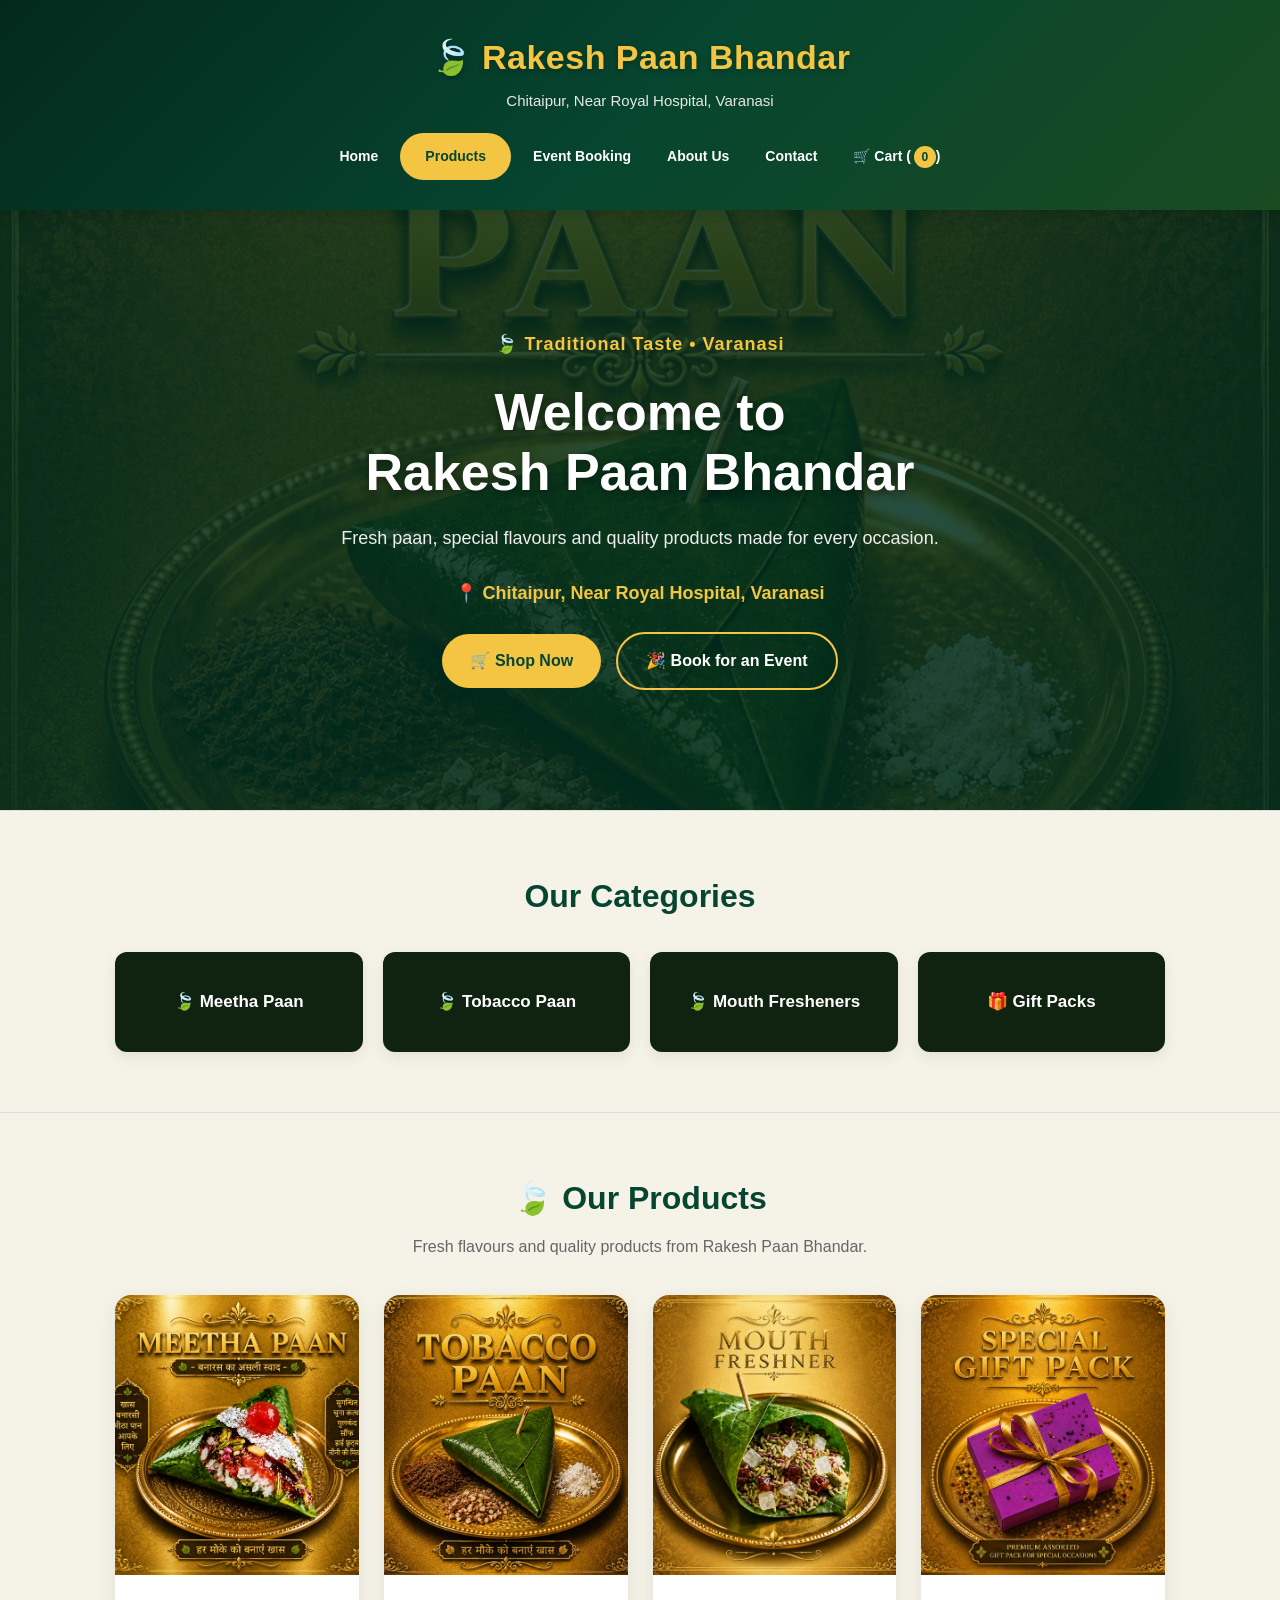
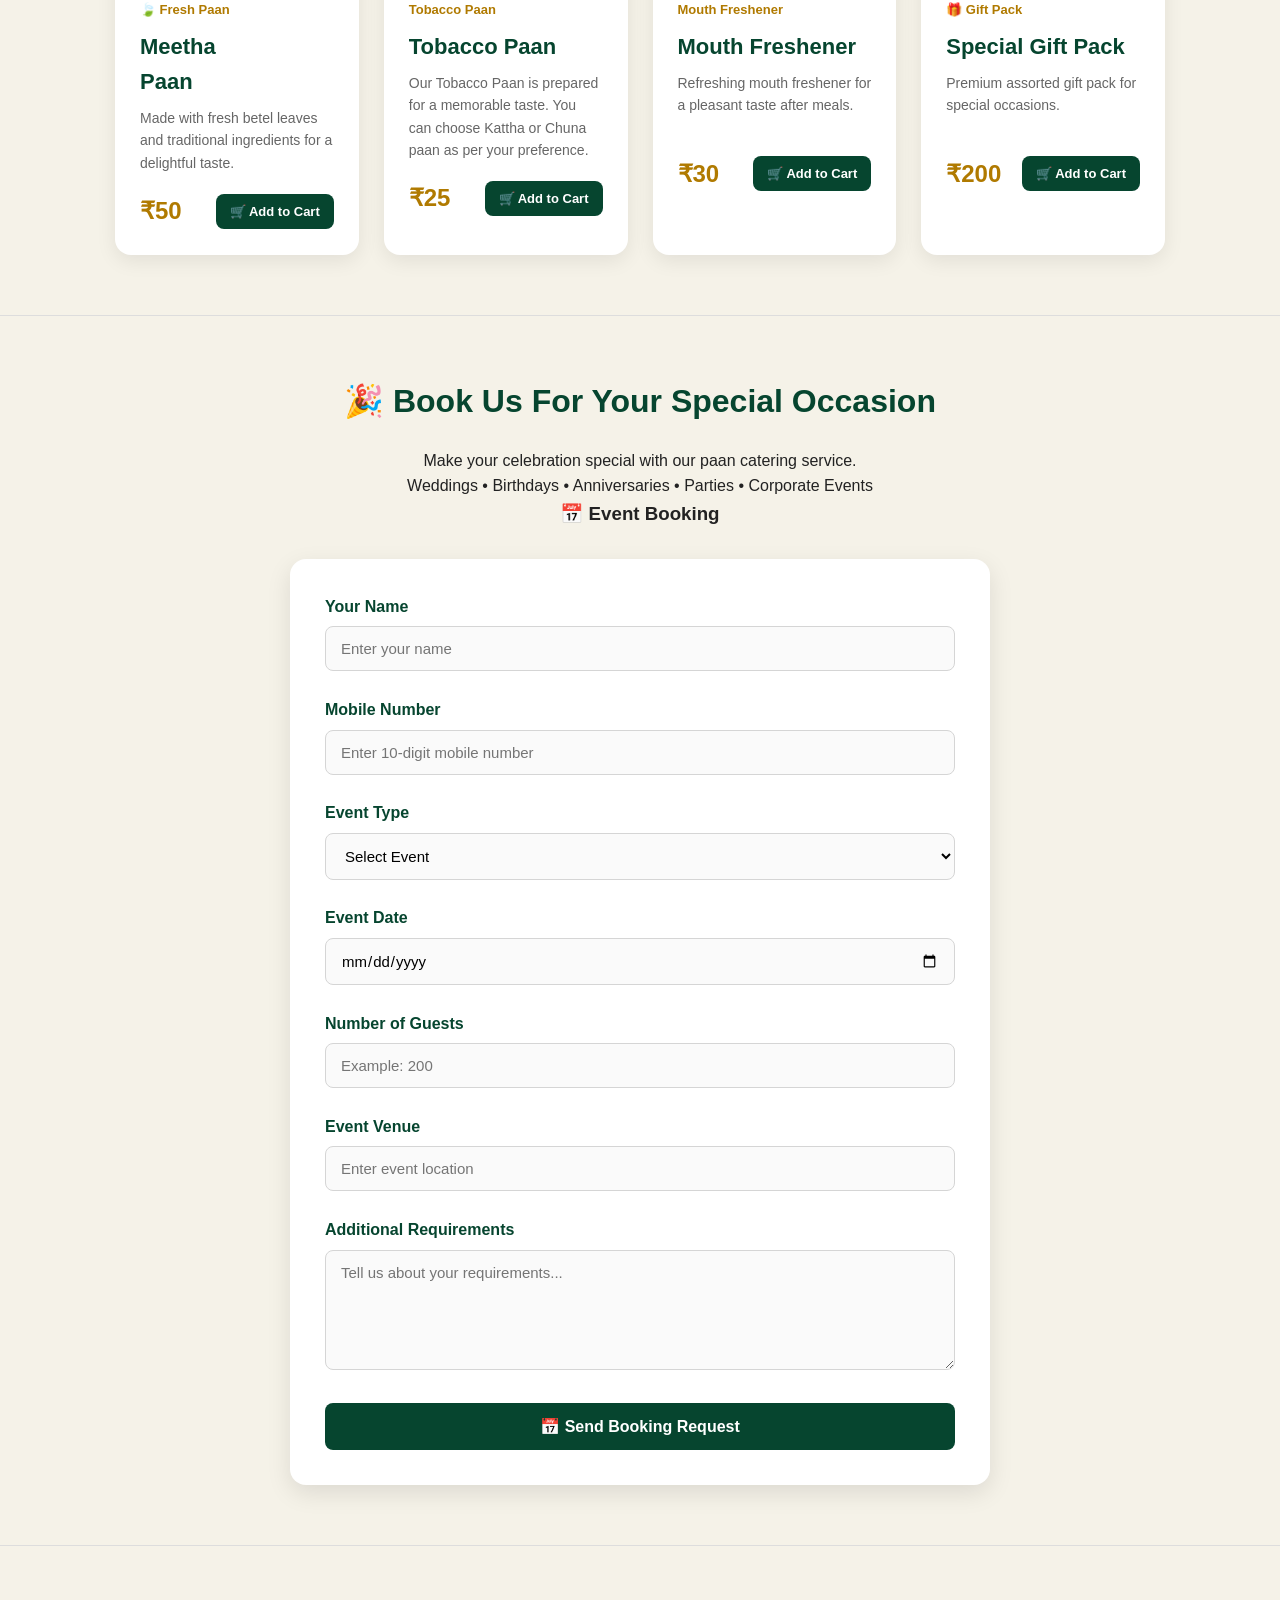
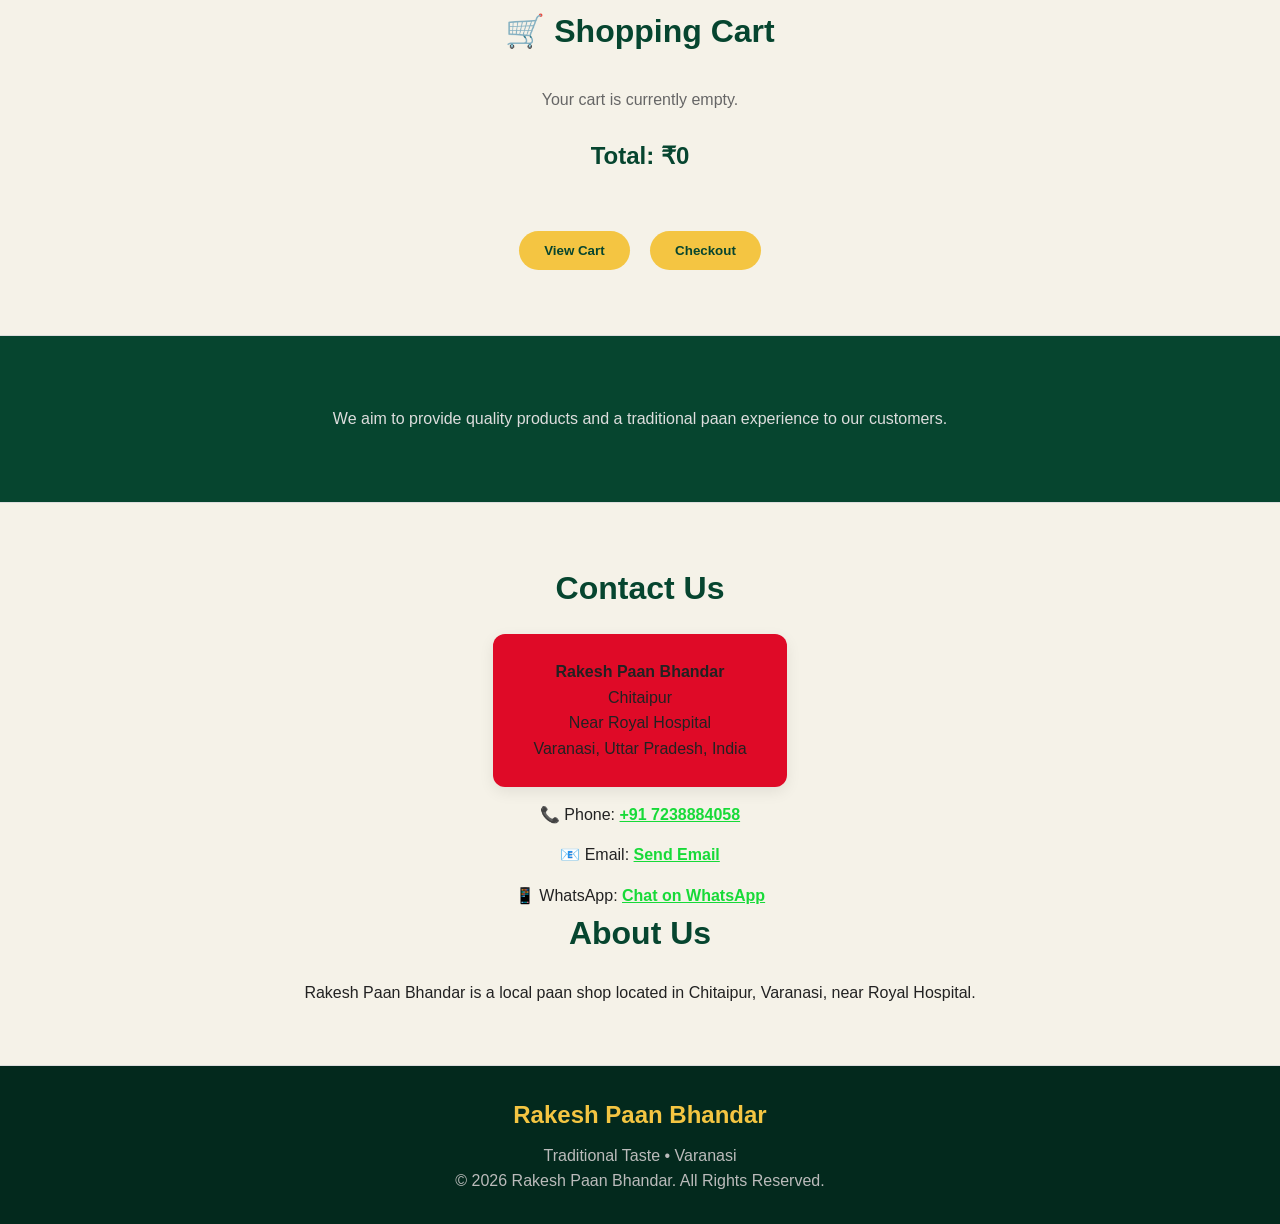
<file: index.html>
<!DOCTYPE html>
<html lang="en">

<head>
    <meta charset="UTF-8">
    <meta name="viewport" content="width=device-width, initial-scale=1.0">

    <title>Rakesh Paan Bhandar | Chitaipur, Varanasi</title>

    <link rel="stylesheet" href="style.css">
</head>

<body>

    <!-- ================= HEADER ================= -->

    <header>

        <h1>🍃 Rakesh Paan Bhandar</h1>

        <p>Chitaipur, Near Royal Hospital, Varanasi</p>

        <nav>
            <a href="#home">Home</a>
            <a href="#products">Products</a>
            <a href="#event-booking">Event Booking</a>
            <a href="#about">About Us</a>
            <a href="#contact">Contact</a>
            <a href="#cart">
    🛒 Cart (<span id="cartCount">0</span>)
</a>
        </nav>

    </header>


    <!-- ================= MAIN ================= -->

    <main>


        <!-- ================= HOME ================= -->

<section id="home">

    <div class="hero-content">

        <p class="hero-tagline">
            🍃 Traditional Taste • Varanasi
        </p>

        <h2>
            Welcome to<br>
            Rakesh Paan Bhandar
        </h2>

        <p class="hero-description">
            Fresh paan, special flavours and quality products
            made for every occasion.
        </p>

        <p class="hero-location">
            📍 Chitaipur, Near Royal Hospital, Varanasi
        </p>

        <div class="hero-buttons">

            <a href="#products">
                🛒 Shop Now
            </a>

            <a href="#event-booking">
                🎉 Book for an Event
            </a>

        </div>

    </div>

</section>

        <hr>


        <!-- ================= CATEGORIES ================= -->

        <section id="categories">

            <h2>Our Categories</h2>

            <ul>

                <li>🍃 Meetha Paan</li>

                <li>🍃 Tobacco Paan </li>

                <li>🍃 Mouth Fresheners</li>

                <li>🎁 Gift Packs</li>

            </ul>

        </section>


        <hr>


        <!-- ================= PRODUCTS ================= -->

<section id="products">

    <h2>🍃 Our Products</h2>

    <p class="products-intro">
        Fresh flavours and quality products from
        Rakesh Paan Bhandar.
    </p>

    <div class="product-grid">

        <!-- MEETHA PAAN -->
        <article class="product-card">

            <div class="product-image">
                <img src="images/Meetha-paan.jpeg" alt="Meetha Paan">
            </div>

            <div class="product-content">

                <span class="product-category">
                    🍃 Fresh Paan
                </span>

                <h3>
                    Meetha <br>
                    Paan
                </h3>

                <p>
                    Made with fresh betel leaves and traditional ingredients for a delightful taste.
                </p>

                <div class="product-bottom">

                    <strong>₹50</strong>

                    <button
                        type="button"
                        onclick="addToCart('Meetha Paan', 50)">
                        🛒 Add to Cart
                    </button>

                </div>

            </div>

        </article>


        <!-- TOBACCO PAAN -->
        <article class="product-card">

            <div class="product-image">
                <img src="images/Tobacco Paan.jpeg" alt="Tobacco Paan">
            </div>

            <div class="product-content">

                <span class="product-category">
                    Tobacco Paan
                </span>

                <h3>Tobacco Paan</h3>

                <p>
                    Our Tobacco Paan is prepared for a memorable taste.
                    You can choose Kattha or Chuna paan as per your preference.
                </p>

                <div class="product-bottom">

                    <strong>₹25</strong>

                    <button
                        type="button"
                        onclick="addToCart('Tobacco Paan', 25)">
                        🛒 Add to Cart
                    </button>

                </div>

            </div>

        </article>


        <!-- MOUTH FRESHENER -->
        <article class="product-card">

            <div class="product-image">
                <img src="images/Mouth-Freshner.jpeg" alt="Mouth Freshener">
            </div>

            <div class="product-content">

                <span class="product-category">
                    Mouth Freshener
                </span>

                <h3>Mouth Freshener</h3>

                <p>
                    Refreshing mouth freshener for a pleasant taste after meals.
                </p>

                <div class="product-bottom">

                    <strong>₹30</strong>

                    <button
                        type="button"
                        onclick="addToCart('Mouth Freshener', 30)">
                        🛒 Add to Cart
                    </button>

                </div>

            </div>

        </article>


        <!-- GIFT PACK -->
        <article class="product-card">

            <div class="product-image">
                <img src="images/Special-gift.jpeg" alt="Special Gift Pack">
            </div>

            <div class="product-content">

                <span class="product-category">
                    🎁 Gift Pack
                </span>

                <h3>Special Gift Pack</h3>

                <p>
                    Premium assorted gift pack for special occasions.
                </p>

                <div class="product-bottom">

                    <strong>₹200</strong>

                    <button
                        type="button"
                        onclick="addToCart('Special Gift Pack', 200)">
                        🛒 Add to Cart
                    </button>

                </div>

            </div>

        </article>

    </div>

</section>

        <hr>


        <!-- ================= EVENT BOOKING ================= -->

        <section id="event-booking">

            <h2>🎉 Book Us For Your Special Occasion</h2>

            <p>
                Make your celebration special with our
                paan catering service.
            </p>

            <p>
                Weddings • Birthdays • Anniversaries •
                Parties • Corporate Events
            </p>


            <h3>📅 Event Booking</h3>


            <form id="eventBookingForm">


                <!-- Name -->

                <label for="customer-name">
                    Your Name
                </label>

                <br>

                <input
                    type="text"
                    id="customer-name"
                    placeholder="Enter your name"
                    required
                >

                <br><br>


                <!-- Mobile -->

                <label for="phone">
                    Mobile Number
                </label>

                <br>

                <input
    type="tel"
    id="phone"
    name="phone"
    placeholder="Enter 10-digit mobile number"
    pattern="[6-9][0-9]{9}"
    maxlength="10"
    inputmode="numeric"
    required>

                <br><br>


                <!-- Event Type -->

                <label for="event-type">
                    Event Type
                </label>

                <br>

                <select id="event-type" required>

                    <option value="">
                        Select Event
                    </option>

                    <option value="Wedding">
                        Wedding
                    </option>

                    <option value="Birthday Party">
                        Birthday Party
                    </option>

                    <option value="Anniversary">
                        Anniversary
                    </option>

                    <option value="Corporate Event">
                        Corporate Event
                    </option>

                    <option value="Private Party">
                        Private Party
                    </option>

                    <option value="Other Occasion">
                        Other Occasion
                    </option>

                </select>

                <br><br>


                <!-- Event Date -->

                <label for="event-date">
                    Event Date
                </label>

                <br>

                <input
                    type="date"
                    id="event-date"
                    required
                >

                <br><br>


                <!-- Guests -->

                <label for="guests">
                    Number of Guests
                </label>

                <br>

                <input
                    type="number"
                    id="guests"
                    placeholder="Example: 200"
                    min="1"
                    required
                >

                <br><br>


                <!-- Venue -->

                <label for="venue">
                    Event Venue
                </label>

                <br>

                <input
                    type="text"
                    id="venue"
                    placeholder="Enter event location"
                    required
                >

                <br><br>


                <!-- Requirements -->

                <label for="message">
                    Additional Requirements
                </label>

                <br>

                <textarea
                    id="message"
                    rows="5"
                    placeholder="Tell us about your requirements..."
                ></textarea>

                <br><br>


                <button type="submit">
                    📅 Send Booking Request
                </button>

            </form>

        </section>


        <hr>


        <!-- ================= CART ================= -->

        <section id="cart">

            <h2>🛒 Shopping Cart</h2>

            <div id="cartItems">

                <p>
                    Your cart is currently empty.
                </p>

            </div>


            <h3>
                Total: ₹<span id="cartTotal">0</span>
            </h3>


            <br>


            <button
                type="button"
                onclick="showCart()">
                View Cart
            </button>


            <button
                type="button"
                onclick="goToCheckout()">
                Checkout
            </button>

        </section>


        <hr>


        <!-- ================= ABOUT ================= -->

        <section id="about">

            <p>
                We aim to provide quality products and
                a traditional paan experience to our customers.
            </p>

        </section>


        <hr>


        <!-- ================= CONTACT ================= -->

        <section id="contact">

            <h2>Contact Us</h2>


            <address>

                <strong>
                    Rakesh Paan Bhandar
                </strong>

                <br>

                Chitaipur

                <br>

                Near Royal Hospital

                <br>

                Varanasi, Uttar Pradesh, India

            </address>


            <p>
                📞 Phone:
                <a href="tel:+917238884058">
                    +91 7238884058
                </a>
            </p>


            <p>
                📧 Email:

                <a href="mailto:kadamstudio7@gmail.com">
                    Send Email
                </a>
            </p>


            <p>
                📱 WhatsApp:

                <a
                    href="https://wa.me/917238884058"
                    target="_blank"
                    rel="noopener">
                    Chat on WhatsApp
                </a>
            </p>
              <h2>About Us</h2>

            <p>
                Rakesh Paan Bhandar is a local paan shop
                located in Chitaipur, Varanasi, near
                Royal Hospital.
            </p>

        </section>

    </main>


    <hr>


    <!-- ================= FOOTER ================= -->

    <footer>

        <h3>
            Rakesh Paan Bhandar
        </h3>

        <p>
            Traditional Taste • Varanasi
        </p>

        <p>
            © 2026 Rakesh Paan Bhandar.
            All Rights Reserved.
        </p>

    </footer>


    <!-- JavaScript -->

    <script src="script.js"></script>

</body>

</html>
</file>
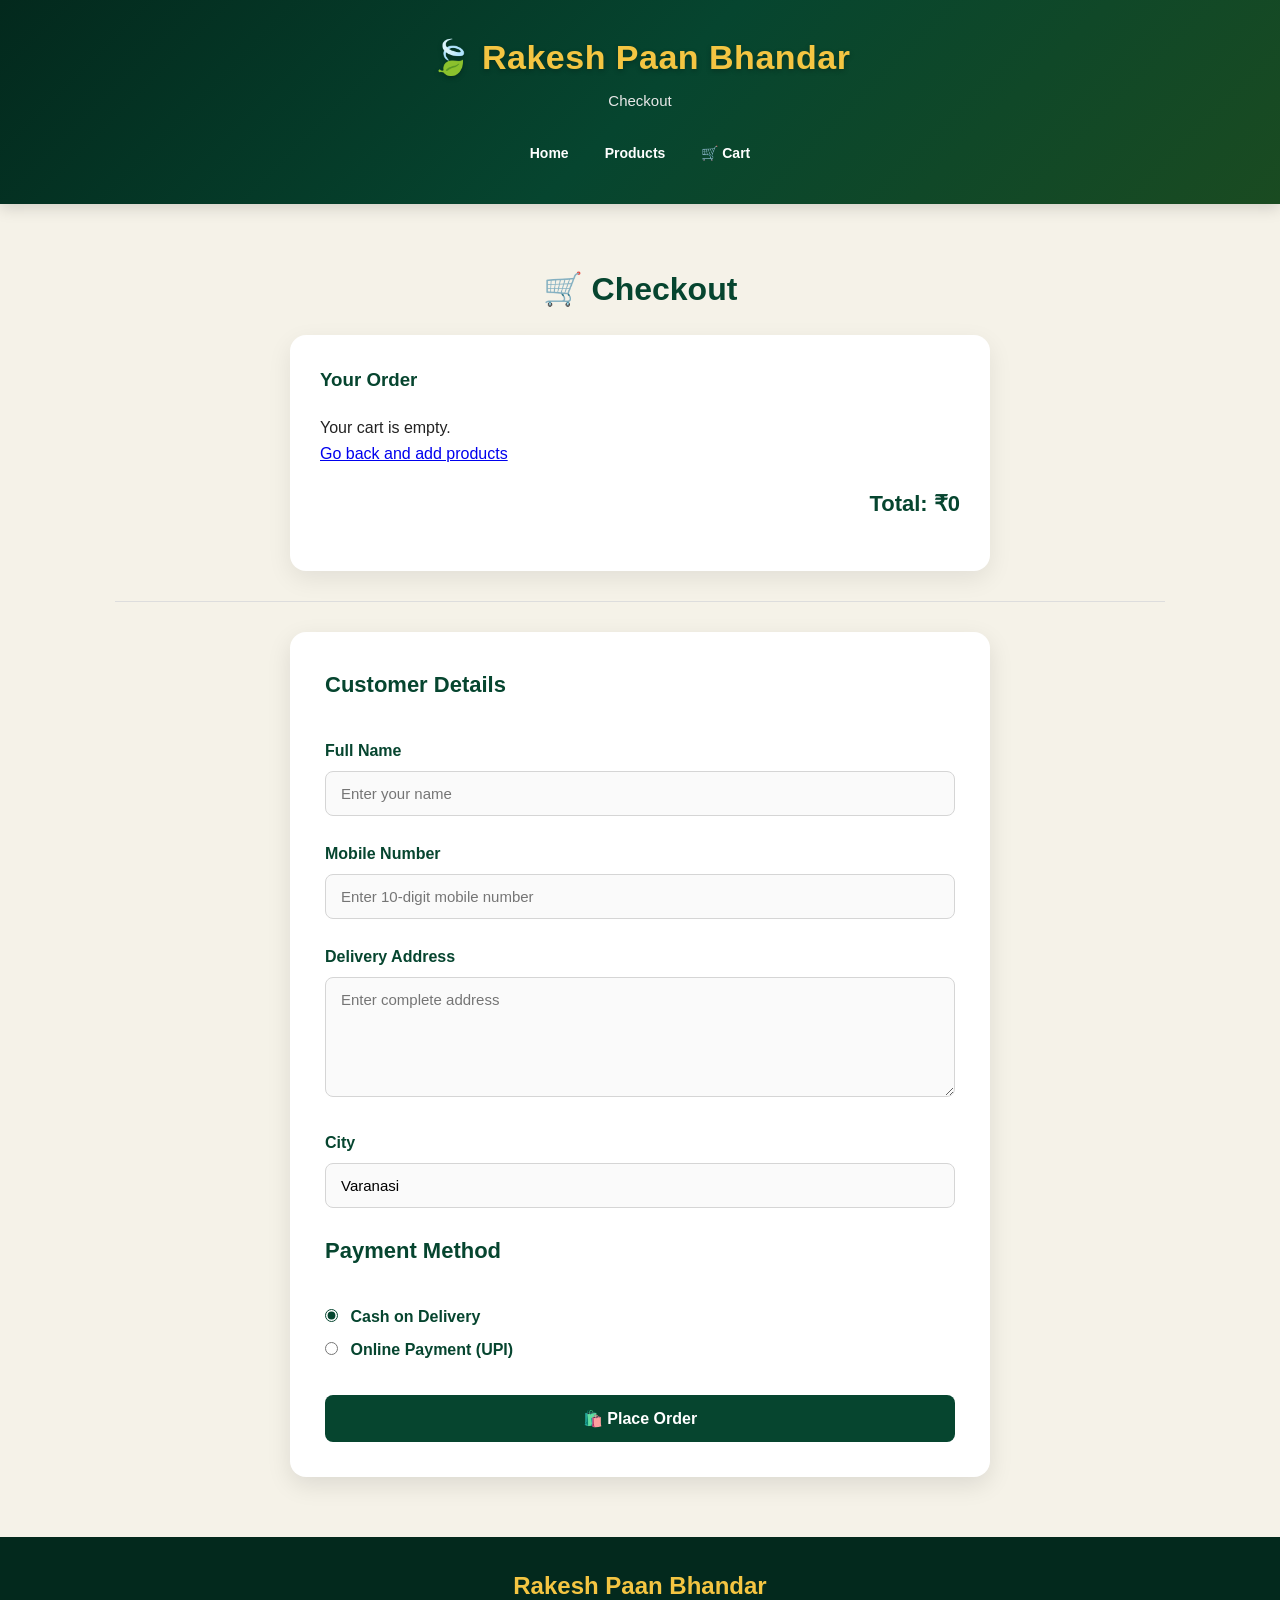
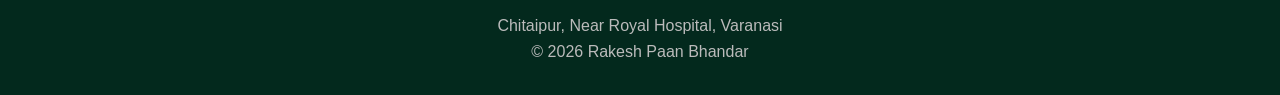
<file: checkout.html>
<!DOCTYPE html>
<html lang="en">

<head>
    <meta charset="UTF-8">

    <meta name="viewport"
          content="width=device-width, initial-scale=1.0">

    <title>Checkout | Rakesh Paan Bhandar</title>

    <link rel="stylesheet" href="style.css">
</head>

<body>

    <!-- ================= HEADER ================= -->

    <header>

        <h1>🍃 Rakesh Paan Bhandar</h1>

        <p>Checkout</p>

        <nav>
            <a href="index.html">Home</a>
            <a href="index.html#products">Products</a>
            <a href="index.html#cart">🛒 Cart</a>
        </nav>

    </header>


    <!-- ================= CHECKOUT ================= -->

    <main>

        <section id="checkout">

            <h2>🛒 Checkout</h2>


            <!-- ================= ORDER SUMMARY ================= -->

            <div id="checkoutOrder">

                <h3>Your Order</h3>

                <div id="orderSummary">

                    <p>Loading your cart...</p>

                </div>


                <h3>
                    Total:
                    ₹<span id="checkoutTotal">0</span>
                </h3>

            </div>


            <hr>


            <!-- ================= CUSTOMER DETAILS ================= -->

            <form id="checkoutForm">

                <h3>Customer Details</h3>

                <br>


                <!-- Name -->

                <label for="name">
                    Full Name
                </label>

                <br>

                <input
                    type="text"
                    id="name"
                    name="name"
                    placeholder="Enter your name"
                    required
                >

                <br><br>


                <!-- Phone -->

                <label for="phone">
                    Mobile Number
                </label>

                <br>

                <input
    type="tel"
    id="phone"
    name="phone"
    placeholder="Enter 10-digit mobile number"
    pattern="[6-9][0-9]{9}"
    maxlength="10"
    inputmode="numeric"
    required
>

                <br><br>


                <!-- Address -->

                <label for="address">
                    Delivery Address
                </label>

                <br>

                <textarea
                    id="address"
                    name="address"
                    rows="5"
                    placeholder="Enter complete address"
                    required
                ></textarea>

                <br><br>


                <!-- City -->

                <label for="city">
                    City
                </label>

                <br>

                <input
                    type="text"
                    id="city"
                    name="city"
                    value="Varanasi"
                    required
                >

                <br><br>


                <!-- ================= PAYMENT ================= -->

<h3>Payment Method</h3>

<br>

<label class="payment-option">
    <input
        type="radio"
        name="payment"
        value="cod"
        checked
    >
    Cash on Delivery
</label>

<br>

<label class="payment-option">
    <input
        type="radio"
        name="payment"
        value="online"
    >
    Online Payment (UPI)
</label>


<!-- ================= UPI PAYMENT ================= -->

<div id="upiPaymentBox" class="upi-payment-box">

    <h3>💳 Pay Online Using UPI</h3>

    <p>
        Scan the QR code below using Paytm,
        Google Pay, PhonePe or any UPI app.
    </p>

    <img
        src="upi-qr.jpeg"
        alt="Rakesh Paan Bhandar UPI QR Code"
        class="upi-qr"
        >

    <p>
        Payment successful hone ke baad screenshot upload karein.
    </p>

    <p class="upi-instruction">
        After completing the payment,
        click <strong>Place Order</strong>.
    </p>

    <p class="payment-warning">
        ⚠️ Please make sure the payment is successful
        before placing your order.
    </p>

</div>


                <br><br>


                <!-- ================= PLACE ORDER ================= -->

                <button type="submit">
                    🛍️ Place Order
                </button>

            </form>

        </section>

    </main>


    <!-- ================= FOOTER ================= -->

    <footer>

        <h3>Rakesh Paan Bhandar</h3>

        <p>
            Chitaipur, Near Royal Hospital, Varanasi
        </p>

        <p>
            © 2026 Rakesh Paan Bhandar
        </p>

    </footer>


    <!-- JavaScript -->

    <script src="script.js"></script>

</body>

</html>
</file>
<file: style.css>
* {
    margin: 0;
    padding: 0;
    box-sizing: border-box;
}

html {
    scroll-behavior: smooth;
}

body {
    font-family: Arial, Helvetica, sans-serif;
    background-color: #f5f2e8;
    color: #222;
    line-height: 1.6;
}

/* Header */

header {
    background: #1a4b21;
    color: white;
    text-align: center;
    padding: 25px 20px;
}

header h1 {
    color: #f4c542;
    font-size: 32px;
    margin-bottom: 5px;
}

header p {
    color: #ddd;
    margin-bottom: 20px;
}

/* Navigation */

nav {
    margin-top: 15px;
}

nav a {
    color: white;
    text-decoration: none;
    margin: 0 12px;
    font-weight: bold;
}

nav a:hover {
    color: #f4c542;
}

/* Horizontal line */

hr {
    border: none;
    height: 1px;
    background: #ddd;
}

/* Main sections */

main section {
    max-width: 1100px;
    margin: auto;
    padding: 60px 25px;
}

section h2 {
    color: #06452f;
    font-size: 32px;
    margin-bottom: 20px;
}

/* Home */

#home {
    max-width: 100%;
    min-height: 500px;

    display: flex;
    flex-direction: column;
    justify-content: center;
    align-items: center;

    text-align: center;

    background:
        linear-gradient(
            rgba(0, 55, 38, 0.8),
            rgba(0, 55, 38, 0.8)
        ),
        url("images/Tobacco Paan.jpeg");

    background-size: cover;
    background-position: center;

    color: white;
}

#home h2 {
    color: #f4c542;
    font-size: 45px;
}

#home p {
    max-width: 650px;
    font-size: 18px;
    margin-bottom: 25px;
}

/* Buttons */

a[href="#products"],
button {
    background-color: #f4c542;
    color: #06452f;
    border: none;
    padding: 12px 25px;
    border-radius: 25px;
    font-weight: bold;
    cursor: pointer;
    text-decoration: none;
}
button:hover,
a[href="#products"]:hover {
    background-color: #06452f;
    color: white;
}

/* Categories */

#categories {
    text-align: center;
}

#categories ul {
    list-style: none;

    display: grid;

    grid-template-columns:
        repeat(4, minmax(0, 1fr));

    gap: 20px;

    padding: 0;

    margin: 30px 0 0;
}


#categories ul li {
    display: flex;

    align-items: center;

    justify-content: center;

    min-height: 100px;

    padding: 20px;

    background: #0f2310;

    color: white;

    text-align: center;

    border-radius: 12px;

    box-shadow:
        0 5px 15px rgba(0, 0, 0, 0.08);

    font-size: 17px;

    font-weight: bold;

    transition:
        transform 0.3s,
        background-color 0.3s;
}


#categories ul li:hover {
    transform: translateY(-5px);

    background-color: #06452f;
}


/* Tablet */

@media (max-width: 800px) {

    #categories ul {
        grid-template-columns:
            repeat(2, 1fr);
    }

}


/* Mobile */

@media (max-width: 500px) {

    #categories ul {
        grid-template-columns: 1fr;
    }

}

/* Cart */

#cart {
    text-align: center;
}

#cart p {
    margin-bottom: 20px;
    color: #666;
}

/* About */

#about {
    background-color: #06452f;
    color: white;
    max-width: 100%;
    text-align: center;
}

#about h2 {
    color: #f4c542;
}

#about p {
    max-width: 750px;
    margin: 10px auto;
    color: #ddd;
}

/* Contact */

#contact {
    text-align: center;
}

address {
    background: rgb(223, 10, 39);
    display: inline-block;

    padding: 25px 40px;

    border-radius: 12px;

    font-style: normal;

    box-shadow: 0 5px 15px rgba(0, 0, 0, 0.08);
}

#contact p {
    margin-top: 15px;
}

#contact a {
    color: #17da38;
    font-weight: bold;
}

/* Footer */

footer {
    background: #03291d;
    color: white;
    text-align: center;
    padding: 30px 20px;
}

footer h3 {
    color: #f4c542;
    font-size: 24px;
    margin-bottom: 8px;
}

footer p {
    color: #bbb;
}

/* Mobile */

@media (max-width: 800px) {

    header h1 {
        font-size: 25px;
    }

    nav a {
        display: inline-block;
        margin: 5px;
    }

    #home h2 {
        font-size: 34px;
    }

    ul {
        grid-template-columns: repeat(2, 1fr);
    }

    #products article {
        width: 44%;
    }
}

@media (max-width: 500px) {

    main section {
        padding: 45px 18px;
    }

    ul {
        grid-template-columns: 1fr;
    }

    #products article {
        width: 100%;
        margin: 10px 0;
    }

    #home {
        min-height: 450px;
    }

    #home h2 {
        font-size: 30px;
    }

    nav a {
        font-size: 14px;
    }
}
/* =====================================================
   PROFESSIONAL CART
   ===================================================== */

#cart {
    background-color: #f5f2e8;
    text-align: center;
}


/* Cart heading */

#cart h2 {
    color: #06452f;
    margin-bottom: 30px;
}


/* Cart items container */

#cartItems {
    max-width: 900px;
    margin: 0 auto 25px;
}


/* Individual cart item */

.cart-item {
    display: flex;
    align-items: center;
    justify-content: space-between;
    gap: 20px;

    background: white;

    padding: 20px;

    margin-bottom: 15px;

    border-radius: 12px;

    box-shadow:
        0 5px 15px rgba(0, 0, 0, 0.08);

    text-align: left;

    transition: 0.3s;
}


.cart-item:hover {
    transform: translateY(-3px);

    box-shadow:
        0 8px 20px rgba(0, 0, 0, 0.12);
}


/* Product name */

.cart-item h3 {
    color: #06452f;

    margin-bottom: 5px;
}


.cart-item p {
    color: #777;

    margin: 0;
}


/* Quantity controls */

.cart-controls {
    display: flex;

    align-items: center;

    gap: 10px;
}


/* Quantity buttons */

.cart-controls button {
    padding: 7px 12px;

    border-radius: 6px;

    background-color: #06452f;

    color: white;

    font-size: 16px;
}


.cart-controls button:hover {
    background-color: #f4c542;

    color: #06452f;
}


/* Quantity number */

.cart-controls span {
    min-width: 30px;

    text-align: center;

    font-weight: bold;

    font-size: 18px;
}


/* Remove button */

.cart-controls button:last-child {
    background-color: #c62828;

    padding: 7px 14px;
}


.cart-controls button:last-child:hover {
    background-color: #9b1c1c;

    color: white;
}


/* Item total */

.cart-item > strong {
    color: #b07a00;

    font-size: 20px;

    white-space: nowrap;
}


/* Cart total */

#cart > h3 {
    color: #06452f;

    font-size: 24px;

    margin: 25px 0;
}


/* Cart buttons */

#cart > button {
    margin: 5px 8px;
}


/* =====================================================
   MOBILE CART
   ===================================================== */

@media (max-width: 650px) {

    .cart-item {

        flex-direction: column;

        align-items: stretch;

        text-align: center;

        gap: 12px;
    }


    .cart-controls {

        justify-content: center;

        flex-wrap: wrap;
    }


    .cart-item > strong {

        text-align: center;

        font-size: 20px;
    }


    #cart > button {

        width: 100%;

        max-width: 300px;

        margin: 8px auto;

        display: block;
    }

}
/* =====================================================
   EVENT BOOKING & CHECKOUT FORMS
   ===================================================== */


/* Form sections */

#event-booking,
#checkout {
    text-align: center;
}


/* Form container */

#eventBookingForm,
#checkoutForm {
    max-width: 700px;

    margin: 30px auto 0;

    background: white;

    padding: 35px;

    border-radius: 16px;

    box-shadow:
        0 8px 25px rgba(0, 0, 0, 0.10);

    text-align: left;
}


/* Form headings */

#eventBookingForm h3,
#checkoutForm h3 {
    color: #06452f;

    margin-bottom: 10px;

    font-size: 22px;
}


/* Labels */

#eventBookingForm label,
#checkoutForm label {
    display: inline-block;

    margin-bottom: 7px;

    color: #06452f;

    font-weight: bold;
}


/* Text inputs */

#eventBookingForm input,
#eventBookingForm select,
#eventBookingForm textarea,

#checkoutForm input,
#checkoutForm select,
#checkoutForm textarea {
    width: 100%;

    padding: 13px 15px;

    border: 1px solid #d5d5d5;

    border-radius: 8px;

    font-family: Arial, Helvetica, sans-serif;

    font-size: 15px;

    background-color: #fafafa;

    outline: none;

    transition: 0.3s;
}


/* Focus effect */

#eventBookingForm input:focus,
#eventBookingForm select:focus,
#eventBookingForm textarea:focus,

#checkoutForm input:focus,
#checkoutForm select:focus,
#checkoutForm textarea:focus {
    border-color: #06452f;

    background-color: white;

    box-shadow:
        0 0 0 3px rgba(6, 69, 47, 0.10);
}


/* Textarea */

#eventBookingForm textarea,
#checkoutForm textarea {
    resize: vertical;

    min-height: 120px;
}


/* Submit buttons */

#eventBookingForm button,
#checkoutForm button {
    width: 100%;

    padding: 14px 20px;

    border-radius: 8px;

    background-color: #06452f;

    color: white;

    font-size: 16px;

    font-weight: bold;

    cursor: pointer;

    transition: 0.3s;
}


#eventBookingForm button:hover,
#checkoutForm button:hover {
    background-color: #f4c542;

    color: #06452f;

    transform: translateY(-2px);
}


/* =====================================================
   CHECKOUT ORDER SUMMARY
   ===================================================== */

#checkoutOrder {
    max-width: 700px;

    margin: 0 auto 30px;

    background: white;

    padding: 30px;

    border-radius: 16px;

    box-shadow:
        0 8px 25px rgba(0, 0, 0, 0.08);

    text-align: left;
}


#checkoutOrder h3 {
    color: #06452f;

    margin-bottom: 20px;
}


/* Individual checkout item */

.checkout-item {
    display: flex;

    justify-content: space-between;

    align-items: center;

    gap: 20px;

    padding: 15px 0;

    border-bottom: 1px solid #eeeeee;
}


.checkout-item strong {
    color: #06452f;
}


.checkout-item span {
    color: #b07a00;

    font-weight: bold;

    white-space: nowrap;
}


/* Checkout total */

#checkoutOrder > h3:last-child {
    text-align: right;

    font-size: 22px;

    margin-top: 20px;

    color: #06452f;
}


/* =====================================================
   PAYMENT OPTIONS
   ===================================================== */

#checkoutForm input[type="radio"] {
    width: auto;

    margin-right: 8px;

    accent-color: #06452f;
}


/* =====================================================
   MOBILE FORMS
   ===================================================== */

@media (max-width: 600px) {

    #eventBookingForm,
    #checkoutForm,
    #checkoutOrder {

        padding: 22px;

        border-radius: 12px;
    }


    .checkout-item {

        flex-direction: column;

        align-items: flex-start;

        gap: 6px;
    }


    #checkoutOrder > h3:last-child {

        text-align: left;
    }

}
/* =====================================================
   HEADER & NAVIGATION UPGRADE
   ===================================================== */


/* Header */

header {
    background:
        linear-gradient(
            135deg,
            #03291d,
            #06452f,
            #1a4b21
        );

    padding: 30px 20px;

    box-shadow:
        0 4px 15px rgba(0, 0, 0, 0.15);

    position: relative;

    z-index: 100;
}


/* Shop name */

header h1 {
    color: #f4c542;

    font-size: 34px;

    letter-spacing: 0.5px;

    text-shadow:
        0 2px 5px rgba(0, 0, 0, 0.25);
}


/* Location text */

header p {
    color: #e8e8e8;

    font-size: 15px;

    margin-bottom: 20px;
}


/* Navigation */

nav {
    display: flex;

    justify-content: center;

    align-items: center;

    flex-wrap: wrap;

    gap: 8px;

    margin-top: 20px;
}


/* Navigation links */

nav a {
    color: white;

    text-decoration: none;

    padding: 9px 14px;

    border-radius: 20px;

    font-size: 14px;

    font-weight: bold;

    margin: 0;

    transition: 0.3s;
}


/* Navigation hover */

nav a:hover {
    background-color: #f4c542;

    color: #06452f;

    transform: translateY(-2px);
}


/* Cart number */

#cartCount {
    display: inline-flex;

    justify-content: center;

    align-items: center;

    min-width: 22px;

    height: 22px;

    padding: 0 5px;

    margin-left: 3px;

    background-color: #f4c542;

    color: #06452f;

    border-radius: 50%;

    font-size: 12px;

    font-weight: bold;
}


/* =====================================================
   MOBILE HEADER
   ===================================================== */

@media (max-width: 600px) {

    header {
        padding: 25px 15px;
    }


    header h1 {
        font-size: 26px;
    }


    header p {
        font-size: 14px;
    }


    nav {
        gap: 5px;
    }


    nav a {
        padding: 7px 10px;

        font-size: 13px;
    }

}
/* =====================================================
   HOMEPAGE HERO
   ===================================================== */

#home {
    position: relative;

    min-height: 600px;

    display: flex;

    justify-content: center;

    align-items: center;

    text-align: center;

    padding: 80px 20px;

    background:
        linear-gradient(
            rgba(0, 45, 30, 0.82),
            rgba(0, 45, 30, 0.88)
        ),
        url("images/Tobacco Paan.jpeg");

    background-size: cover;
    background-position: center;

    color: white;

    overflow: hidden;
}


/* Hero content */

.hero-content {
    max-width: 850px;

    margin: auto;

    position: relative;

    z-index: 2;
}


/* Small tagline */

.hero-tagline {
    color: #f4c542;

    font-size: 18px;

    font-weight: bold;

    letter-spacing: 1px;

    margin-bottom: 15px;
}


/* Main heading */

#home h2 {
    color: #ffffff;

    font-size: 52px;

    line-height: 1.15;

    margin-bottom: 20px;

    text-shadow:
        0 3px 8px rgba(0, 0, 0, 0.35);
}


/* Description */

.hero-description {
    max-width: 680px;

    margin: 0 auto 15px;

    color: #eeeeee;

    font-size: 19px;

    line-height: 1.7;
}


/* Location */

.hero-location {
    color: #f4c542;

    font-size: 16px;

    font-weight: bold;

    margin-bottom: 30px;
}


/* Hero buttons */

.hero-buttons {
    display: flex;

    justify-content: center;

    align-items: center;

    flex-wrap: wrap;

    gap: 15px;
}


/* Hero button */

.hero-buttons a {
    display: inline-block;

    padding: 14px 28px;

    border-radius: 30px;

    text-decoration: none;

    font-weight: bold;

    transition: 0.3s;
}


/* Shop button */

.hero-buttons a:first-child {
    background-color: #f4c542;

    color: #06452f;
}


/* Event button */

.hero-buttons a:last-child {
    background-color: transparent;

    color: white;

    border: 2px solid #f4c542;
}


/* Hover */

.hero-buttons a:hover {
    transform: translateY(-3px);

    box-shadow:
        0 6px 15px rgba(0, 0, 0, 0.25);
}


.hero-buttons a:last-child:hover {
    background-color: #f4c542;

    color: #06452f;
}


/* =====================================================
   MOBILE HERO
   ===================================================== */

@media (max-width: 600px) {

    #home {
        min-height: 550px;

        padding: 60px 18px;
    }


    #home h2 {
        font-size: 34px;
    }


    .hero-tagline {
        font-size: 15px;
    }


    .hero-description {
        font-size: 16px;
    }


    .hero-location {
        font-size: 14px;
    }


    .hero-buttons {
        flex-direction: column;

        width: 100%;
    }


    .hero-buttons a {
        width: 100%;

        max-width: 300px;
    }

}
/* =====================================================
   PROFESSIONAL PRODUCT CARDS
   ===================================================== */

#products {
    background-color: #f5f2e8;

    text-align: center;
}


/* Products heading */

#products h2 {
    margin-bottom: 10px;
}


/* Products introduction */

.products-intro {
    max-width: 600px;

    margin: 0 auto 35px;

    color: #666;

    font-size: 16px;
}


/* Product grid */

.product-grid {
    display: grid;

    grid-template-columns:
        repeat(4, 1fr);

    gap: 25px;

    max-width: 1200px;

    margin: auto;
}


/* Product card */

.product-card {
    background-color: white;

    border-radius: 16px;

    overflow: hidden;

    box-shadow:
        0 6px 20px rgba(0, 0, 0, 0.08);

    text-align: left;

    transition:
        transform 0.3s,
        box-shadow 0.3s;
}


.product-card:hover {
    transform: translateY(-8px);

    box-shadow:
        0 12px 28px rgba(0, 0, 0, 0.14);
}


/* Product image */

.product-image {
    width: 100%;

    height: 220px;

    overflow: hidden;

    background-color: #eee;
}


.product-image img {
    width: 100%;

    height: 100%;

    object-fit: cover;

    display: block;

    transition: transform 0.4s;
}


.product-card:hover
.product-image img {
    transform: scale(1.06);
}


/* Product content */

.product-content {
    padding: 22px;
}


/* Category */

.product-category {
    display: inline-block;

    color: #b07a00;

    font-size: 13px;

    font-weight: bold;

    margin-bottom: 8px;
}


/* Product name */

.product-content h3 {
    color: #06452f;

    font-size: 22px;

    margin-bottom: 8px;
}


/* Description */

.product-content p {
    color: #666;

    font-size: 14px;

    line-height: 1.6;

    min-height: 65px;

    margin-bottom: 18px;
}


/* Bottom row */

.product-bottom {
    display: flex;

    justify-content: space-between;

    align-items: center;

    gap: 10px;
}


/* Price */

.product-bottom strong {
    color: #b07a00;

    font-size: 24px;

    white-space: nowrap;
}


/* Add to Cart */

.product-bottom button {
    padding: 10px 14px;

    border-radius: 8px;

    background-color: #06452f;

    color: white;

    font-size: 13px;

    white-space: nowrap;
}


.product-bottom button:hover {
    background-color: #f4c542;

    color: #06452f;
}


/* =====================================================
   PRODUCT MOBILE
   ===================================================== */

@media (max-width: 1000px) {

    .product-grid {
        grid-template-columns:
            repeat(2, 1fr);
    }

}


@media (max-width: 768px) {
    .product-grid {
        grid-template-columns: 1fr;
        gap: 20px;
    }


    .product-image {
        height: 230px;
    }


    .product-content {
        padding: 20px;
    }


    .product-content p {
        min-height: auto;
    }

}
/* =====================================================
   UPI PAYMENT
   ===================================================== */

.upi-payment-box {
    display: none;

    margin-top: 20px;
    padding: 25px;

    background: #f5f2e8;

    border: 2px solid #06452f;

    border-radius: 15px;

    text-align: center;
}


.upi-payment-box h3 {
    color: #06452f;

    margin-bottom: 10px;
}


.upi-payment-box p {
    color: #555;

    margin-bottom: 15px;
}


.upi-qr {
    display: block;

    width: 280px;
    max-width: 100%;

    height: auto;

    margin: 20px auto;

    border-radius: 10px;

    background: white;

    padding: 10px;

    box-shadow:
        0 5px 20px rgba(0, 0, 0, 0.12);
}


.upi-instruction {
    font-size: 15px;

    color: #06452f !important;

    font-weight: bold;
}


.payment-warning {
    color: #b07a00 !important;

    font-size: 14px;

    font-weight: bold;
}


/* Mobile */

@media (max-width: 600px) {

    .upi-payment-box {
        padding: 18px;
    }

    .upi-qr {
        width: 240px;
    }

}
/* ================= PRODUCT CARD FIX ================= */

.product-grid {
    display: grid;
    grid-template-columns: repeat(4, 1fr);
    gap: 25px;
    max-width: 1200px;
    margin: 0 auto;
}

.product-card {
    display: flex;
    flex-direction: column;
    height: auto;
}

.product-image {
    width: 100%;
    height: 220px;
    overflow: hidden;
}

.product-image img {
    width: 100%;
    height: 100%;
    object-fit: cover;
    display: block;
}

.product-content {
    display: block;
    padding: 22px;
}

.product-category,
.product-content h3,
.product-content p,
.product-bottom {
    display: block;
}

.product-bottom {
    display: flex;
    justify-content: space-between;
    align-items: center;
    gap: 10px;
}


/* ================= TABLET ================= */

@media (max-width: 1000px) {
    .product-grid {
        grid-template-columns: repeat(2, 1fr);
    }
}


/* ================= MOBILE ================= */

@media (max-width: 700px) {

    .product-grid {
        grid-template-columns: 1fr;
        gap: 20px;
    }

    .product-card {
        width: 100%;
    }

    /* Image ko crop nahi karega */
    .product-image {
        width: 100%;
        height: auto;
        aspect-ratio: auto;
        overflow: visible;
    }

    .product-image img {
        width: 100%;
        height: auto;
        object-fit: contain;
        display: block;
    }

    .product-content {
        padding: 20px;
    }

    .product-content h3 {
        font-size: 24px;
    }

    .product-content p {
        min-height: auto;
    }

    .product-bottom {
        flex-wrap: wrap;
    }
}
/* ===== PRODUCT CONTENT DISPLAY FIX ===== */

.product-card {
    display: flex;
    flex-direction: column;
}

.product-image {
    width: 100%;
    height: 280px;
    flex-shrink: 0;
}

.product-image img {
    width: 100%;
    height: 100%;
    object-fit: cover;
    display: block;
}

.product-content {
    display: block !important;
    visibility: visible !important;
    opacity: 1 !important;
    padding: 25px;
    flex: 1;
}

.product-card .product-content {
    display: block !important;
}

@media (max-width: 550px) {
    .product-image {
        height: 230px;
    }

    .product-content {
        padding: 20px;
    }
}
/* ===== FINAL MOBILE PRODUCT IMAGE FIX ===== */

@media (max-width: 700px) {

    .product-image {
        height: auto !important;
        aspect-ratio: auto !important;
        overflow: visible !important;
    }

    .product-image img {
        width: 100% !important;
        height: auto !important;
        object-fit: contain !important;
        display: block;
    }

}
</file>
